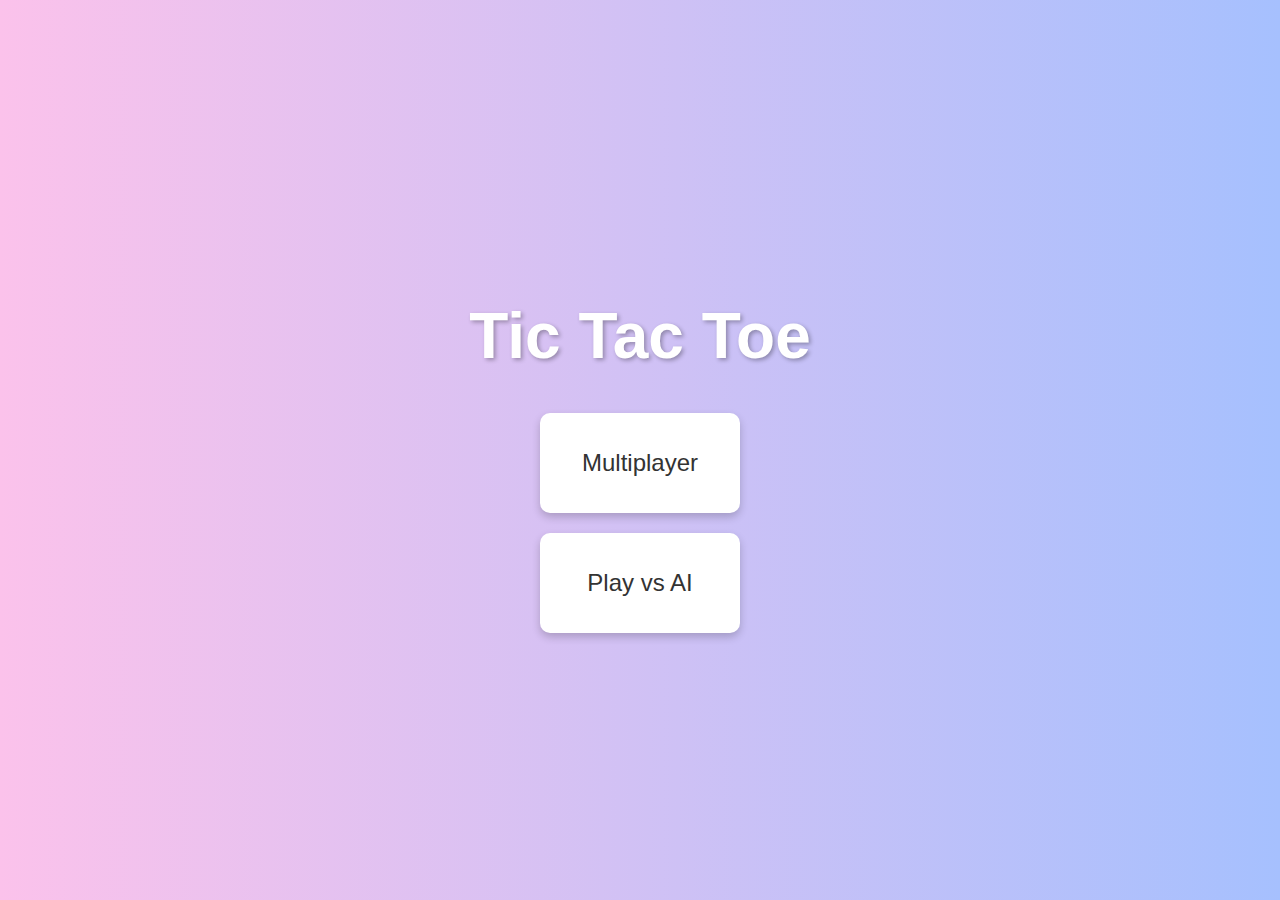
<file: index.html>
<!DOCTYPE html>
<html lang="en">
<head>
    <meta charset="UTF-8">
    <meta name="viewport" content="width=device-width, initial-scale=1.0">
    <title>Tic Tac Toe</title>
    <link rel="stylesheet" href="style.css">
    <link rel="icon" href="logo.png">
</head>
<body>
    <div class="main-menu">
        <h1>Tic Tac Toe</h1>
        <div class="box" id="multiplayer">
            <a href="multi.html">Multiplayer</a>
        </div>
        <div class="box" id="play-vs-ai">
            <a href="playvai.html">Play vs AI</a>
        </div>
    </div>
</body>
</html>
</file>
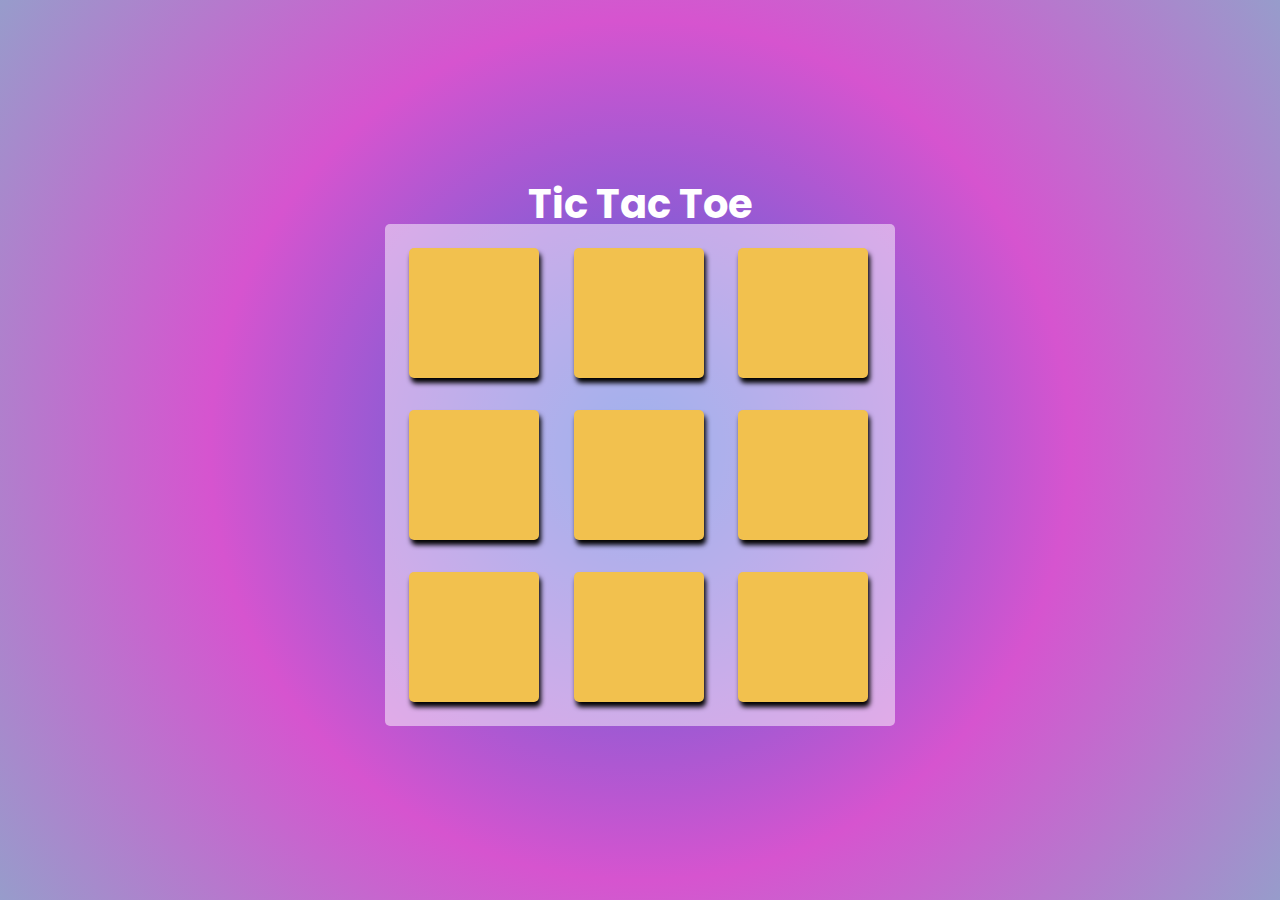
<file: multi.html>
<!DOCTYPE html>
<html lang="en">
<head>
  <meta charset="UTF-8" />
  <meta name="viewport" content="width=device-width, initial-scale=1.0" />
  <link rel="stylesheet" href="multi.css" />
  <link rel="stylesheet" href="https://cdnjs.cloudflare.com/ajax/libs/font-awesome/6.2.1/css/all.min.css" />
  <link rel="icon" href="logo.png">
  <title>Tic Tac Toe</title>
</head>
<body>
  <div class="container">
    <h1>Tic Tac Toe</h1>
    <div id="gameboard">
      <div class="box" id="0"></div>
      <div class="box" id="1"></div>
      <div class="box" id="2"></div>
      <div class="box" id="3"></div>
      <div class="box" id="4"></div>
      <div class="box" id="5"></div>
      <div class="box" id="6"></div>
      <div class="box" id="7"></div>
      <div class="box" id="8"></div>
      <div class="modal">
        <div class="content">
          <h2 class="message">Congratulations Player X</h2>
          <p>You've Won the Game :)</p>
          <button id="restartbtn">Restart</button>
        </div>
      </div>
    </div>
  </div>
  <script src="multi.js"></script>
</body>
</html>
</file>
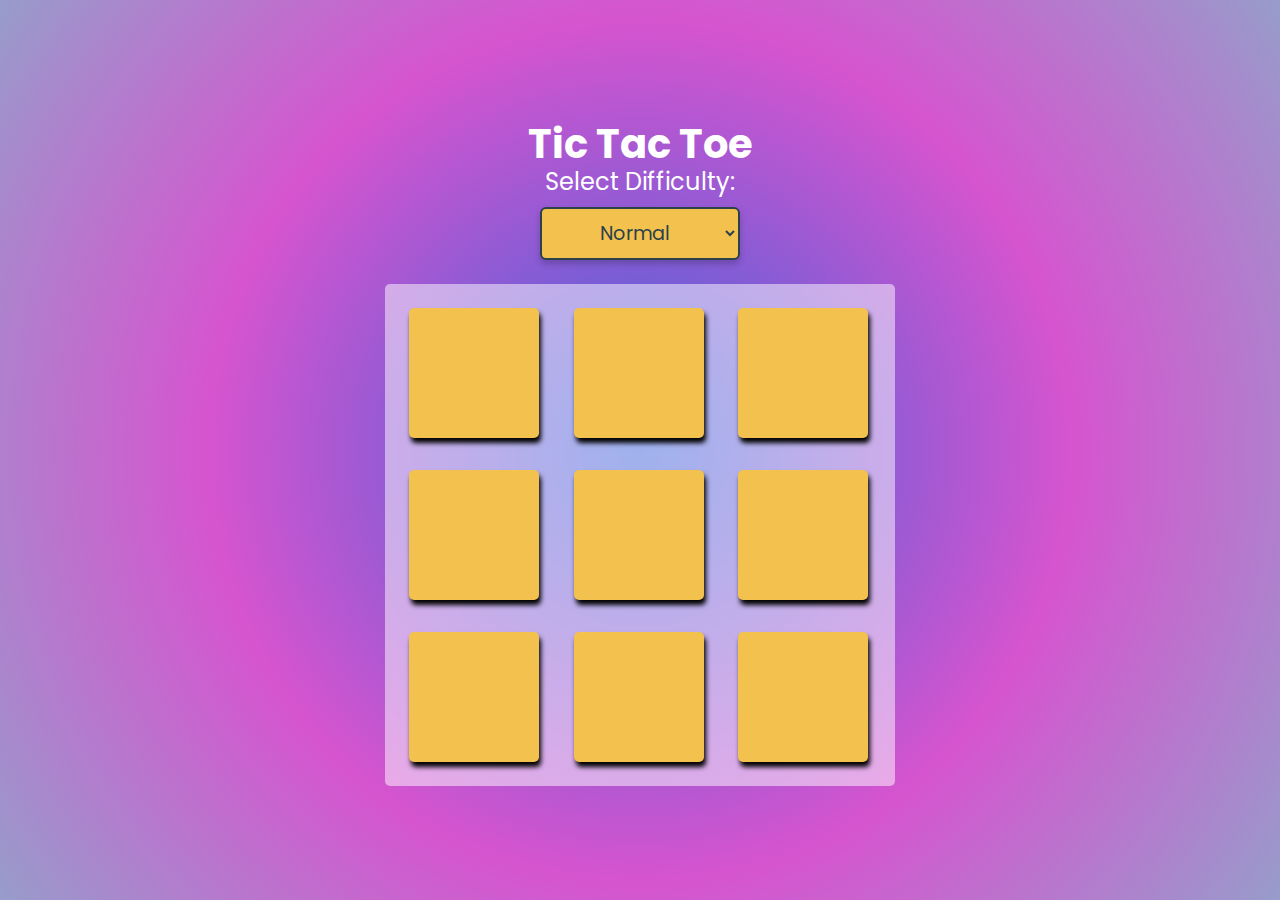
<file: playvai.html>
<!DOCTYPE html>
<html lang="en">
<head>
  <meta charset="UTF-8" />
  <meta name="viewport" content="width=device-width, initial-scale=1.0" />
  <link rel="stylesheet" href="playvai.css" />
  <link rel="stylesheet" href="https://cdnjs.cloudflare.com/ajax/libs/font-awesome/6.2.1/css/all.min.css" />
  <link rel="icon" href="logo.png">
  <title>Tic Tac Toe</title>
</head>
<body>
  <div class="container">
    <h1>Tic Tac Toe</h1>
    <div class="difficulty-container">
      <label for="difficulty">Select Difficulty:</label>
      <select id="difficulty">
        <option value="easy">Easy</option>
        <option value="normal" selected>Normal</option>
      </select>
    </div>
    <div id="gameboard">
      <div class="box" id="0"></div>
      <div class="box" id="1"></div>
      <div class="box" id="2"></div>
      <div class="box" id="3"></div>
      <div class="box" id="4"></div>
      <div class="box" id="5"></div>
      <div class="box" id="6"></div>
      <div class="box" id="7"></div>
      <div class="box" id="8"></div>
      <div class="modal">
        <div class="content">
          <h2 class="message">Congratulations Player X</h2>
          <p>You've Won the Game :)</p>
          <button id="restartbtn">Restart</button>
        </div>
      </div>
    </div>
  </div>
  <script src="script.js"></script>
</body>
</html>
</file>
<file: style.css>
body {
    font-family: Arial, sans-serif;
    display: flex;
    justify-content: center;
    align-items: center;
    height: 100vh;
    margin: 0;
    background: linear-gradient(to right, #fbc2eb, #a6c0fe);
    text-align: center;
    overflow-x: hidden;
}

.main-menu {
    display: flex;
    flex-direction: column;
    align-items: center;
}

h1 {
    font-size: 4em;
    color: #fff;
    margin-bottom: 30px;
    text-shadow: 2px 2px 4px rgba(0,0,0,0.3);
}

.box {
    width: 200px;
    height: 100px;
    background: #fff;
    border-radius: 10px;
    box-shadow: 0 4px 8px rgba(0,0,0,0.2);
    margin: 10px;
    display: flex;
    align-items: center;
    justify-content: center;
    font-size: 1.5em;
    cursor: pointer;
    transition: background 0.3s, transform 0.2s;
}

.box a {
    text-decoration: none;
    color: #333;
}

.box:hover {
    background: #f4a261;
    transform: scale(1.05);
}

.box a:hover {
    color: #fff;
}
/* قواعد CSS لمصمم على الشاشات الصغيرة */
@media (max-width: 768px) {
    #gameboard {
      width: 90%; /* اجعل لوحة اللعبة تأخذ 90% من عرض الشاشة */
      padding: 1rem;
    }
  
    .box {
      height: 100px;
      width: 100px;
      font-size: 4rem;
      margin: 0.3rem;
    }
  
    .container h1 {
      font-size: 2.5rem;
    }
  
    button {
      width: 80%;
      font-size: 1rem;
    }
  
    .modal {
      width: 90%;
      height: auto;
    }
  
    .content h2 {
      font-size: 1.8rem;
    }
  }
</file>
<file: multi.css>
@import url("https://fonts.googleapis.com/css2?family=Poppins:wght@400;500;600&family=Ruda:wght@400;600;700&display=swap");

* {
  padding: 0;
  margin: 0;
  box-sizing: border-box;
}

:root {
  --orangeColor: #f2c14e;
  --darkColor: #2d414b;
}

body {
  background: rgb(61, 99, 218);
  background: radial-gradient(
    circle,
    rgba(61, 99, 218, 1) 0%,
    rgba(214, 84, 207, 1) 55%,
    rgba(151, 156, 203, 1) 100%
  );
  font-family: "poppins", sans-serif;
  overflow-x: hidden;
}

.container {
  display: flex;
  align-items: center;
  justify-content: center;
  height: 100vh;
  flex-direction: column;
}

.container h1 {
  font-size: 6.5rem;
  color: #fff;
}

#gameboard {
  display: grid;
  grid-template-columns: repeat(3, 1fr);
  gap: 0.5rem;
  width: 90%;
  max-width: 510px;
  padding: 1rem;
  background-color: rgba(255, 255, 255, 0.5);
  border-radius: 5px;
  position: relative;
}

.box {
  height: 130px;
  width: 130px;
  display: flex;
  align-items: center;
  justify-content: center;
  color: var(--darkColor);
  background-color: var(--orangeColor);
  font-weight: 600;
  font-size: 5.5rem;
  margin: 0.5rem;
  box-shadow: 2px 5px 5px #000;
  border-radius: 5px;
}

.container.success .box {
  cursor: not-allowed;
}

.modal {
  position: absolute;
  width: 90%;
  max-width: 650px;
  height: auto;
  background-color: #fff;
  border-radius: 5px;
  box-shadow: 5px 10px 10px #000;
  opacity: 0;
  transform: translateX(500%);
  transition: all 0.8s ease-in;
}

.container.success .modal {
  opacity: 1;
  transform: translateX(0);
}

.content {
  display: flex;
  align-items: center;
  justify-content: center;
  flex-direction: column;
  height: 100%;
}

.content h2 {
  font-size: 2.5rem;
}

button {
  outline: none;
  border: none;
  padding: 0.8rem 4rem;
  margin-top: 2rem;
  border-radius: 5px;
  font-family: inherit;
  font-size: 1.2rem;
  width: 320px;
  cursor: pointer;
  background-color: var(--orangeColor);
  color: var(--darkColor);
  font-weight: 600;
}

button:active {
  transform: scale(0.98);
}

.difficulty-container {
  display: flex;
  flex-direction: column;
  align-items: center;
  margin-bottom: 1.5rem;
}

.difficulty-container label {
  font-size: 1.5rem;
  color: #fff;
  margin-bottom: 0.5rem;
}

.difficulty-container select {
  font-family: inherit;
  font-size: 1.2rem;
  padding: 0.6rem;
  width: 200px;
  border: 2px solid var(--darkColor);
  border-radius: 6px;
  background-color: var(--orangeColor);
  color: var(--darkColor);
  box-shadow: 0 4px 6px rgba(0, 0, 0, 0.2);
  cursor: pointer;
  transition: background-color 0.3s ease, border-color 0.3s ease;
  text-align: center;
}

.difficulty-container select:focus {
  outline: none;
  background-color: #f4d03f;
  border-color: #2d414b;
}

@media (max-width: 700px) {
  .difficulty-container {
    margin-bottom: 0rem;
  }

  .difficulty-container select {
    width: 80%;
    font-size: 1rem;
    padding: 0.5rem;
  }

  .difficulty-container label {
    font-size: 1.3rem;
  }

  #gameboard {
    gap: 0.3rem;
  }

  .box {
    height: 100px;
    width: 100px;
    font-size: 4.5rem;
  }
}

@media (min-width: 769px) {
  #gameboard {
    gap: 1rem;
  }

  .container h1 {
    font-size: 2.5rem;
    margin-bottom:-10px;
  }

  button {
    width: 320px;
    font-size: 1.2rem;
  }

  .modal {
    width: 650px;
    height: auto;
  }

  .content h2 {
    font-size: 2.5rem;
  }
}
</file>
<file: playvai.css>
@import url("https://fonts.googleapis.com/css2?family=Poppins:wght@400;500;600&family=Ruda:wght@400;600;700&display=swap");

* {
  padding: 0;
  margin: 0;
  box-sizing: border-box;
}

:root {
  --orangeColor: #f2c14e;
  --darkColor: #2d414b;
}

body {
  background: rgb(61, 99, 218);
  background: radial-gradient(
    circle,
    rgba(61, 99, 218, 1) 0%,
    rgba(214, 84, 207, 1) 55%,
    rgba(151, 156, 203, 1) 100%
  );
  font-family: "poppins", sans-serif;
  overflow-x: hidden;
}

.container {
  display: flex;
  align-items: center;
  justify-content: center;
  height: 100vh;
  flex-direction: column;
}

.container h1 {
  font-size: 6.5rem;
  color: #fff;
}

#gameboard {
  display: grid;
  grid-template-columns: repeat(3, 1fr);
  gap: 0.5rem;
  width: 90%;
  max-width: 510px;
  padding: 1rem;
  background-color: rgba(255, 255, 255, 0.5);
  border-radius: 5px;
  position: relative;
}

.box {
  height: 130px;
  width: 130px;
  display: flex;
  align-items: center;
  justify-content: center;
  color: var(--darkColor);
  background-color: var(--orangeColor);
  font-weight: 600;
  font-size: 5.5rem;
  margin: 0.5rem;
  box-shadow: 2px 5px 5px #000;
  border-radius: 5px;
}

.container.success .box {
  cursor: not-allowed;
}

.modal {
  position: absolute;
  width: 90%;
  max-width: 650px;
  height: auto;
  background-color: #fff;
  border-radius: 5px;
  box-shadow: 5px 10px 10px #000;
  opacity: 0;
  transform: translateX(500%);
  transition: all 0.8s ease-in;
}

.container.success .modal {
  opacity: 1;
  transform: translateX(0);
}

.content {
  display: flex;
  align-items: center;
  justify-content: center;
  flex-direction: column;
  height: 100%;
}

.content h2 {
  font-size: 2.5rem;
}

button {
  outline: none;
  border: none;
  padding: 0.8rem 4rem;
  margin-top: 2rem;
  border-radius: 5px;
  font-family: inherit;
  font-size: 1.2rem;
  width: 320px;
  cursor: pointer;
  background-color: var(--orangeColor);
  color: var(--darkColor);
  font-weight: 600;
}

button:active {
  transform: scale(0.98);
}

.difficulty-container {
  display: flex;
  flex-direction: column;
  align-items: center;
  margin-bottom: 1.5rem;
}

.difficulty-container label {
  font-size: 1.5rem;
  color: #fff;
  margin-bottom: 0.5rem;
}

.difficulty-container select {
  font-family: inherit;
  font-size: 1.2rem;
  padding: 0.6rem;
  width: 200px;
  border: 2px solid var(--darkColor);
  border-radius: 6px;
  background-color: var(--orangeColor);
  color: var(--darkColor);
  box-shadow: 0 4px 6px rgba(0, 0, 0, 0.2);
  cursor: pointer;
  transition: background-color 0.3s ease, border-color 0.3s ease;
  text-align: center;
}

.difficulty-container select:focus {
  outline: none;
  background-color: #f4d03f;
  border-color: #2d414b;
}

@media (max-width: 700px) {
  .difficulty-container {
    margin-bottom: 0rem;
  }

  .difficulty-container select {
    width: 80%;
    font-size: 1rem;
    padding: 0.5rem;
  }

  .difficulty-container label {
    font-size: 1.3rem;
  }

  #gameboard {
    gap: 0.3rem;
  }

  .box {
    height: 100px;
    width: 100px;
    font-size: 4.5rem;
  }
}

@media (min-width: 769px) {
  #gameboard {
    gap: 1rem;
  }

  .container h1 {
    font-size: 2.5rem;
    margin-bottom:-10px;
  }

  button {
    width: 320px;
    font-size: 1.2rem;
  }

  .modal {
    width: 650px;
    height: auto;
  }

  .content h2 {
    font-size: 2.5rem;
  }
}
</file>
